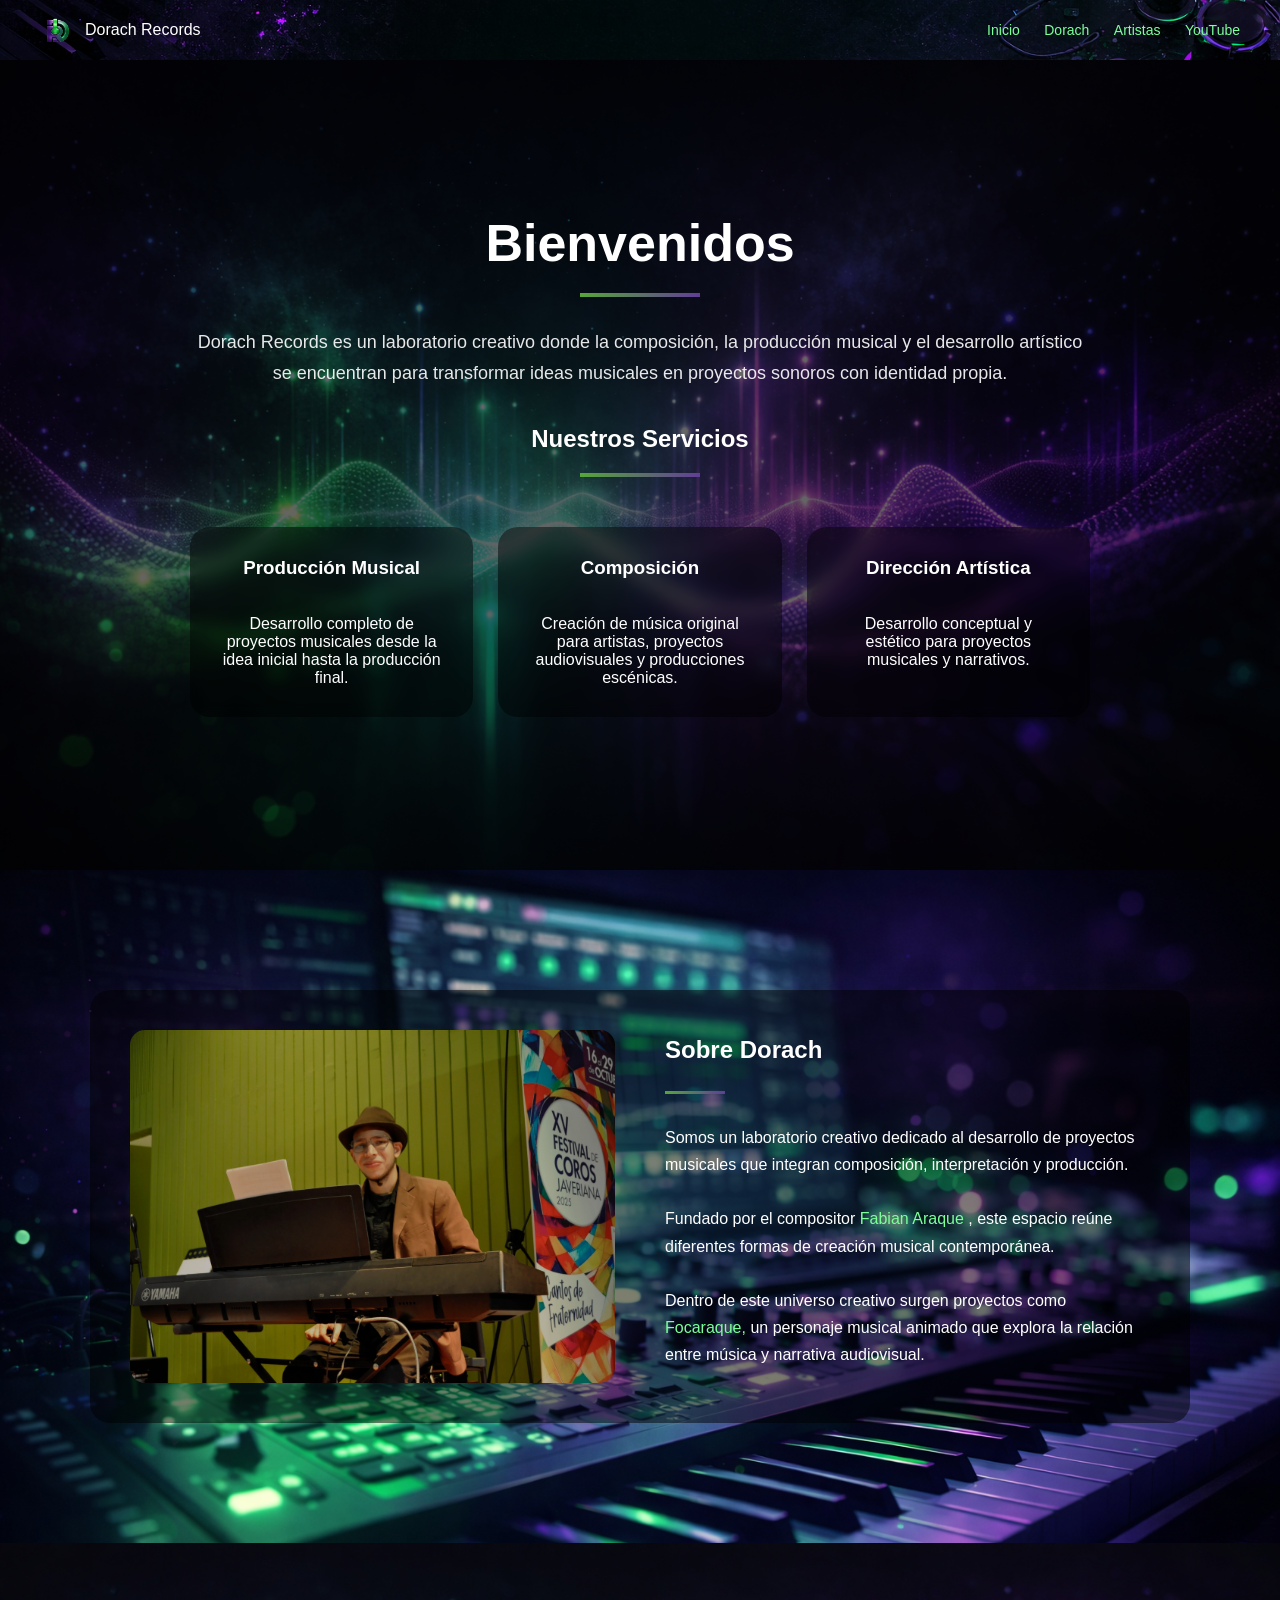
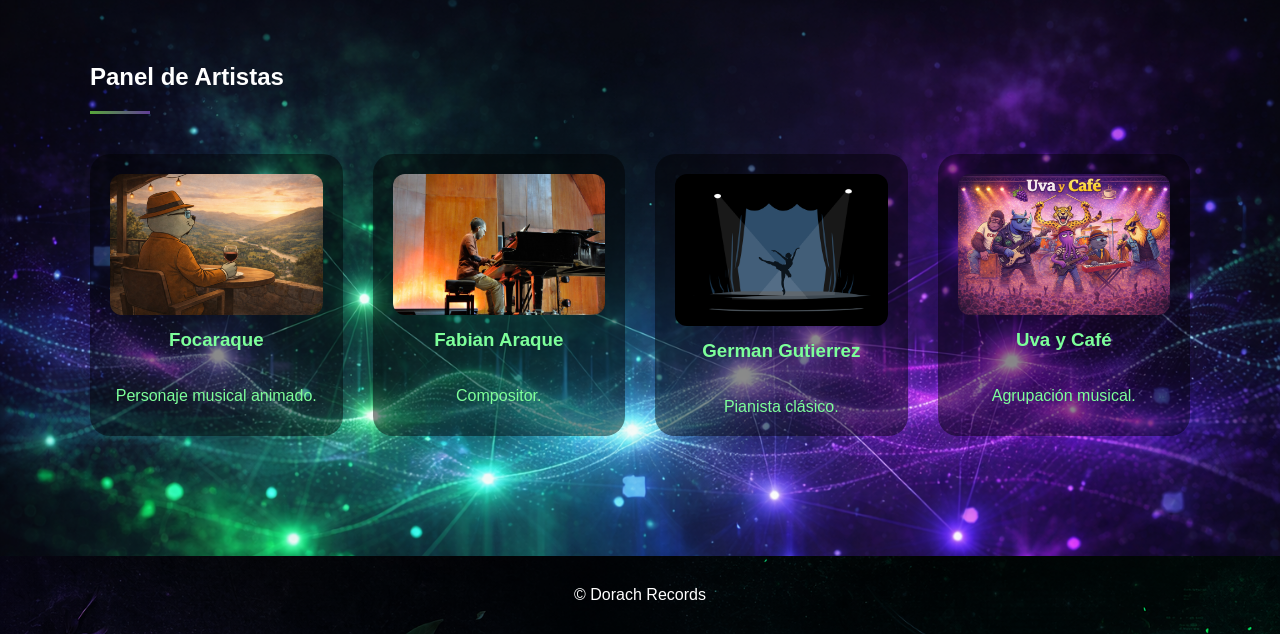
<file: index.html>
<!DOCTYPE html>
<html lang="es">

<head>

<meta charset="UTF-8">
<meta name="viewport" content="width=device-width, initial-scale=1.0">

<title>Dorach Records</title>

<meta name="description" content="Sello Discográfico">

<!-- Open Graph -->

<meta property="og:title" content="Dorach Records">
<meta property="og:description" content="Sello Discográfico">
<meta property="og:image" content="https://dorachrecords-prod.github.io/dorach-records/og-dorach-records.jpg">
<meta property="og:url" content="https://dorachrecords-prod.github.io/dorach-records/">
<meta property="og:type" content="website">

<link rel="icon" href="favicon.png">

<!-- Fonts -->

<link href="https://fonts.googleapis.com/css2?family=Montserrat:wght@300;400;600;700&display=swap" rel="stylesheet">

<!-- Icons -->

<link
rel="stylesheet"
href="https://cdnjs.cloudflare.com/ajax/libs/font-awesome/6.5.1/css/all.min.css"
/>

<link rel="stylesheet" href="styles.css">

</head>

<body>

<header>

<div class="logo">

<img src="logo.png">
<span>Dorach Records</span>

</div>

<nav>

<a href="#inicio">Inicio</a>
<a href="#dorach">Dorach</a>
<a href="#artistas">Artistas</a>
<a href="https://www.youtube.com/@DORACHRECORDS" target="_blank">YouTube</a>

</nav>

</header>


<!-- HERO -->

<section class="hero" id="inicio">

<div class="overlay"></div>

<div class="hero-content">

<h1>Bienvenidos</h1>

<div class="hero-line"></div>

<p class="hero-text">

Dorach Records es un laboratorio creativo donde la composición,
la producción musical y el desarrollo artístico se encuentran para
transformar ideas musicales en proyectos sonoros con identidad propia.

</p>


<!-- SERVICIOS -->
<br><br>
<div class="hero-content">

<h2>Nuestros Servicios</h2>

<div class="hero-line"></div>

<div class="services-grid">

<div class="service-card">

<h3>Producción Musical</h3>

<p>

<br><br>

Desarrollo completo de proyectos musicales desde la idea inicial
hasta la producción final.

</p>

</div>

<div class="service-card">

<h3>Composición</h3>

<p>

<br><br>

Creación de música original para artistas,
proyectos audiovisuales y producciones escénicas.

</p>

</div>

<div class="service-card">

<h3>Dirección Artística</h3>

<p>

<br><br>

Desarrollo conceptual y estético para proyectos
musicales y narrativos.

</p>

</div>

</div>

</div>

</section>



<!-- SOBRE DORACH -->

<section class="about section" id="dorach">

<div class="container">

<div class="about-grid">

<img src="fabian-araque1.jpeg">

<div class="text-block">

<h2>Sobre Dorach</h2>

<div class="line"></div>

<p>

Somos un laboratorio creativo dedicado al desarrollo
de proyectos musicales que integran composición, interpretación
y producción.

<br><br>

Fundado por el compositor
<a href="https://dorachrecords-prod.github.io/fabian-araque/" target="_blank">
Fabian Araque
</a>,
este espacio reúne diferentes formas de creación musical
contemporánea.

<br><br>

Dentro de este universo creativo surgen proyectos como
<a href="https://dorachrecords-prod.github.io/focaraque/" target="_blank">
Focaraque,
</a>
un personaje musical animado que explora la relación entre música
y narrativa audiovisual.

</p>

</div>

</div>

</div>

</section>



<!-- ARTISTAS -->

<section class="artists section" id="artistas">

<div class="container">

<h2>Panel de Artistas</h2>

<div class="line"></div>

<div class="artist-grid">

<a class="artist-card"
href="https://www.youtube.com/@focaraque"
target="_blank">

<img src="Focaraque.png">

<h3>Focaraque</h3>

<p>

<br><br>

Personaje musical animado.

</p>

</a>


<a class="artist-card"
href="https://www.youtube.com/@fabianaraquemusic"
target="_blank">

<img src="fabian_araque.jpeg">

<h3>Fabian Araque</h3>

<p>

<br><br>

Compositor.

</p>

</a>


<a class="artist-card"
href="https://www.youtube.com/channel/UCRpkg7k6TuN-CB35hyl-wdw"
target="_blank">

<img src="German.jpg">

<h3>German Gutierrez</h3>

<p>

<br><br>

Pianista clásico.

</p>

</a>


<a class="artist-card"
href="https://www.youtube.com/watch?v=z5ExyrERqJo"
target="_blank">

<img src="uvaycafe.png">

<h3>Uva y Café</h3>

<p>

<br><br>

Agrupación musical.

</p>
</a>
</div>

</div>

</div>

</section>



<footer>

<p>© Dorach Records</p>

</footer>

<script src="script.js"></script>

</body>
</html>
</file>
<file: styles.css>
*{
margin:0;
padding:0;
box-sizing:border-box;
}

body{
font-family:Arial, Helvetica, sans-serif;
background:black;
color:white;
}

/* LINKS */
a{
color:#7dff9a;
text-decoration:none;
transition:0.3s;
}

a:hover{
color:#b48cff;
}

/* HEADER */
header{
background-image:url("fondo5.jpg");
background-size:cover;
background-position:center;
background-repeat:no-repeat;
background-attachment:scroll;

height:60px;
display:flex;
align-items:center;
justify-content:space-between;
padding:0 40px;
position:sticky;
top:0;
}

.logo{
display:flex;
align-items:center;
gap:10px;
}

.logo img{
height:35px;
}

nav a{
margin-left:20px;
font-size:14px;
}

/* HERO */
.hero{
background-image:url("fondo1.jpg");
background-size:cover;
background-position:center;
background-repeat:no-repeat;
background-attachment:scroll;

min-height:90svh; /* Usar 90svh en lugar de 90vh */
display:flex;
align-items:center;
justify-content:center;
text-align:center;
position:relative;
padding:120px 20px;
}

.overlay{
position:absolute;
top:0;
left:0;
right:0;
bottom:0;
background:rgba(0,0,0,0.6);
}

.hero-content{
position:relative;
z-index:2;
max-width:900px;
}

.hero h1{
font-size:52px;
}

.hero-text{
font-size:18px;
line-height:1.7;
opacity:0.9;
}

/* SERVICES */
.services-grid{
margin-top:50px;
display:grid;
grid-template-columns:repeat(auto-fit,minmax(220px,1fr));
gap:25px;
}

.service-card{
background:rgba(0,0,0,0.45);
padding:30px;
border-radius:20px;
transition:0.35s;
backdrop-filter:blur(8px);
}

.service-card:hover{
transform:translateY(-10px) scale(1.03);
background:rgba(0,0,0,0.65);
}

/* SECTION */
.section{
padding:120px 20px;
}

.container{
max-width:1100px;
margin:auto;
}

/* ABOUT */
.about{
background-image:url("fondo2.jpg");
background-size:cover;
background-repeat:no-repeat;
background-attachment:scroll;
}

.about-grid{
display:grid;
grid-template-columns:1fr 1fr;
gap:50px;
background:rgba(0,0,0,0.5);
padding:40px;
border-radius:20px;
}

.about img{
width:100%;
border-radius:15px;
}

.text-block{
line-height:1.7;
}

/* ARTISTS */
.artists{
background-image:url("fondo4.jpg");
background-size:cover;
background-repeat:no-repeat;
background-attachment:scroll;
}

.artist-grid{
display:grid;
grid-template-columns:repeat(auto-fit,minmax(220px,1fr));
gap:30px;
margin-top:40px;
}

.artist-card{
background:rgba(0,0,0,0.45);
padding:20px;
border-radius:20px;
text-align:center;
transition:0.3s;
}

.artist-card:hover{
transform:translateY(-8px) scale(1.03);
background:rgba(0,0,0,0.65);
}

.artist-card img{
width:100%;
border-radius:12px;
margin-bottom:10px;
}

/* DECORATIVE LINE */
.line{
width:60px;
height:3px;
background:linear-gradient(90deg,#57A639,#613D97);
margin:20px 0 30px 0;
}

.hero-line{
width:120px;
height:4px;
background:linear-gradient(90deg,#57A639,#613D97);
margin:20px auto 30px auto;
}

/* FOOTER */
footer{
background-image:url("fondo5.jpg");
background-size:cover;
background-repeat:no-repeat;
background-attachment:scroll;
padding:30px;
text-align:center;
}

/* ANIMATION */
.hidden{
opacity:0;
transform:translateY(40px);
transition:all 0.8s ease;
}

.visible{
opacity:1;
transform:translateY(0);
}

/* MOBILE */
@media(max-width:800px){
.about-grid{
grid-template-columns:1fr;
}

.hero h1{
font-size:36px;
}

/* PROYECTOS */
#proyectos{
background-size:cover;
background-position:center;
background-repeat:no-repeat;
background-attachment:scroll;
}

#proyectos h2{
margin-bottom:4rem;
}

.cards{
display:grid;
grid-template-columns:1fr;
gap:20px;
}

.project-card img{
width:100%;
height:auto;
max-height:300px; /* Limitar altura para evitar que se estiren */
object-fit:cover;
border-radius:4px;
}

.project-card h3{
font-size:18px;
}

/* SECTION CONTAINER */
.container{
width:100%;
padding:10px;
}
}
</file>
